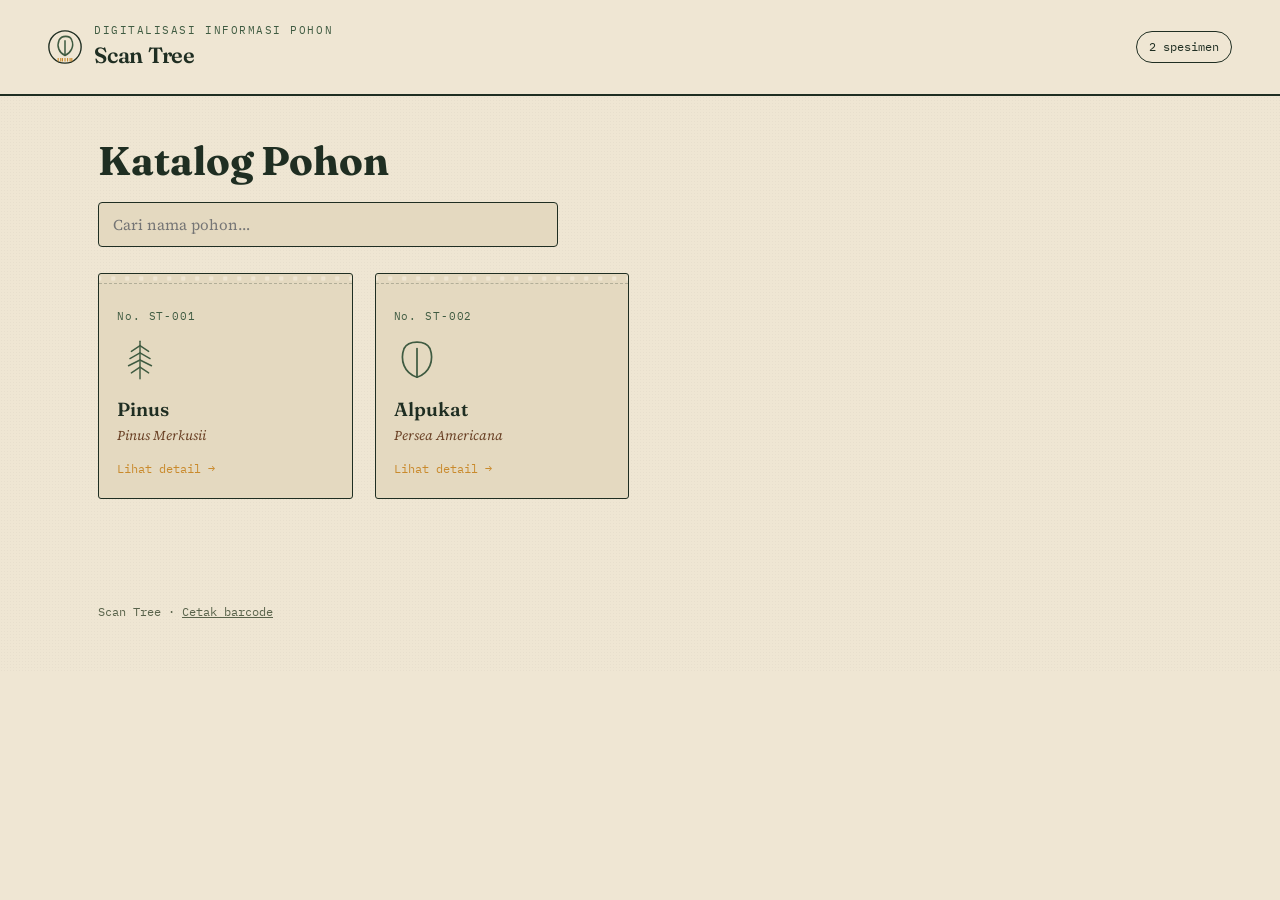
<file: index.html>
<!DOCTYPE html>
<html lang="id">
<head>
<meta charset="UTF-8">
<meta name="viewport" content="width=device-width, initial-scale=1.0">
<title>Scan Tree — Katalog Pohon</title>
<link rel="stylesheet" href="style.css">
</head>
<body>

<header class="site-header">
  <div class="brand">
    <div class="brand-mark" id="brandMark"></div>
    <div class="brand-text">
      <span class="eyebrow">Digitalisasi Informasi Pohon</span>
      <h1>Scan Tree</h1>
    </div>
  </div>
  <div class="header-count" id="headerCount">— spesimen</div>
</header>

<section class="hero">
  <h2>Katalog Pohon</h2>
  <div class="search-row">
    <input type="text" id="searchInput" placeholder="Cari nama pohon…" autocomplete="off">
  </div>
</section>

<main class="catalog" id="catalogGrid"></main>

<footer class="site-footer">
  Scan Tree · <a href="cetak-barcode.html" style="text-decoration:underline;">Cetak barcode</a>
</footer>

<script src="icons.js"></script>
<script src="data.js"></script>
<script>
  document.getElementById('brandMark').innerHTML = BRAND_MARK;

  const grid = document.getElementById('catalogGrid');
  const countEl = document.getElementById('headerCount');
  const searchInput = document.getElementById('searchInput');

  function renderCatalog(list){
    grid.innerHTML = '';
    if(list.length === 0){
      grid.innerHTML = `<div class="empty-state">Tidak ada pohon yang cocok dengan pencarian.</div>`;
      return;
    }
    list.forEach(p => {
      const card = document.createElement('a');
      card.href = `pohon.html?id=${encodeURIComponent(p.id)}`;
      card.className = 'spec-card';
      card.innerHTML = `
        <div class="perf"></div>
        <div class="spec-card-body">
          <span class="code">No. ${p.id}</span>
          <div class="icon-wrap">${getIcon(p.icon)}</div>
          <h3>${p.nama_lokal}</h3>
          <p class="sci">${p.nama_ilmiah}</p>
          <div class="go">Lihat detail →</div>
        </div>
      `;
      grid.appendChild(card);
    });
  }

  function updateCount(n){
    countEl.textContent = `${n} spesimen`;
  }

  renderCatalog(DATA_POHON);
  updateCount(DATA_POHON.length);

  searchInput.addEventListener('input', (e) => {
    const q = e.target.value.trim().toLowerCase();
    const filtered = DATA_POHON.filter(p =>
      p.nama_lokal.toLowerCase().includes(q) ||
      p.nama_ilmiah.toLowerCase().includes(q) ||
      p.id.toLowerCase().includes(q)
    );
    renderCatalog(filtered);
    updateCount(filtered.length);
  });
</script>
</body>
</html>
</file>
<file: style.css>
/* =========================================================
   SCAN TREE — Katalog Spesimen Digital
   Palet: hijau lumut tua, kertas usang, kuning pinus (amber)
   Tipografi: Fraunces (display) + Source Serif 4 (body)
              + IBM Plex Mono (kode katalog / data)
========================================================= */

@import url('https://fonts.googleapis.com/css2?family=Fraunces:opsz,wght@9..144,400;9..144,600;9..144,700&family=Source+Serif+4:ital,wght@0,400;0,600;1,400&family=IBM+Plex+Mono:wght@400;500;600&display=swap');

:root{
  --ink:        #1F2E22;
  --paper:      #EFE6D3;
  --paper-alt:  #E4D9C0;
  --moss:       #3F5B41;
  --moss-dark:  #28381E;
  --bark:       #6B4226;
  --amber:      #C98A2C;
  --sage:       #B7C4A6;
  --line:       rgba(31,46,34,0.25);

  --display: 'Fraunces', serif;
  --body: 'Source Serif 4', serif;
  --mono: 'IBM Plex Mono', monospace;
}

*{ box-sizing: border-box; }

html,body{
  margin:0; padding:0;
  background: var(--paper);
  color: var(--ink);
  font-family: var(--body);
  font-size: 17px;
  line-height: 1.5;
}

body{
  background-image:
    radial-gradient(rgba(31,46,34,0.035) 1px, transparent 1px);
  background-size: 3px 3px;
}

a{ color: inherit; text-decoration: none; }
img,svg{ display:block; max-width:100%; }

/* ---------- Header ---------- */
.site-header{
  display:flex; align-items:center; justify-content:space-between;
  gap: 16px;
  padding: 22px clamp(16px, 5vw, 48px);
  border-bottom: 2px solid var(--ink);
  background: var(--paper);
  position: sticky; top:0; z-index: 20;
}
.brand{ display:flex; align-items:center; gap:12px; }
.brand-mark{ width:34px; height:34px; flex-shrink:0; }
.brand-text .eyebrow{
  font-family: var(--mono);
  font-size: 11px;
  letter-spacing: 0.14em;
  text-transform: uppercase;
  color: var(--moss);
  display:block;
}
.brand-text h1{
  margin:0;
  font-family: var(--display);
  font-weight: 600;
  font-size: 22px;
  letter-spacing: -0.01em;
}
.header-count{
  font-family: var(--mono);
  font-size: 12px;
  color: var(--ink);
  border: 1px solid var(--ink);
  padding: 6px 12px;
  border-radius: 999px;
  white-space: nowrap;
}

/* ---------- Hero ---------- */
.hero{
  padding: clamp(24px,5vw,44px) clamp(16px,5vw,48px) 16px;
  max-width: 1180px;
  margin: 0 auto;
}
.hero h2{
  font-family: var(--display);
  font-weight: 700;
  font-size: clamp(26px, 4vw, 40px);
  line-height: 1.05;
  margin: 0;
  max-width: 20ch;
}

.search-row{
  display:flex; gap:10px; margin-top: 20px; max-width: 460px;
}
.search-row input{
  flex:1;
  font-family: var(--body);
  font-size: 15px;
  padding: 11px 14px;
  border: 1.5px solid var(--ink);
  background: var(--paper-alt);
  color: var(--ink);
  border-radius: 4px;
}
.search-row input:focus{ outline: 3px solid var(--amber); outline-offset: 1px; }

/* ---------- Catalog grid ---------- */
.catalog{
  max-width: 1180px;
  margin: 10px auto 80px;
  padding: 0 clamp(16px,5vw,48px);
  display:grid;
  grid-template-columns: repeat(auto-fill, minmax(240px,1fr));
  gap: 22px;
}

.spec-card{
  position: relative;
  background: var(--paper-alt);
  border: 1.5px solid var(--ink);
  border-radius: 3px;
  padding: 0;
  transition: transform .15s ease, box-shadow .15s ease;
  overflow: hidden;
}
.spec-card:hover{
  transform: translateY(-3px);
  box-shadow: 6px 6px 0 var(--ink);
}
.spec-card .perf{
  height: 10px;
  background-image: radial-gradient(circle, var(--paper) 2.2px, transparent 2.6px);
  background-size: 14px 14px;
  background-position: center;
  border-bottom: 1.5px dashed var(--line);
}
.spec-card-body{ padding: 18px 18px 20px; }
.spec-card .code{
  font-family: var(--mono);
  font-size: 11px;
  color: var(--moss);
  letter-spacing: 0.08em;
}
.spec-card .icon-wrap{
  width: 46px; height:46px;
  margin: 10px 0 12px;
  color: var(--moss);
}
.spec-card h3{
  font-family: var(--display);
  font-size: 19px;
  font-weight: 600;
  margin: 0 0 2px;
}
.spec-card .sci{
  font-style: italic;
  color: var(--bark);
  font-size: 13.5px;
  margin: 0;
}
.spec-card .go{
  margin-top: 14px;
  font-family: var(--mono);
  font-size: 12px;
  color: var(--amber);
  display:flex; align-items:center; gap:6px;
}

.empty-state{
  grid-column: 1/-1;
  text-align:center;
  padding: 60px 20px;
  color: var(--moss-dark);
  font-family: var(--mono);
}

/* ---------- Detail (specimen sheet) ---------- */
.sheet-wrap{
  max-width: 900px;
  margin: 40px auto 90px;
  padding: 0 clamp(16px,5vw,48px);
}
.back-link{
  font-family: var(--mono);
  font-size: 13px;
  display:inline-flex; align-items:center; gap:8px;
  margin-bottom: 20px;
  color: var(--moss-dark);
}
.back-link:hover{ color: var(--amber); }

.sheet{
  border: 2px solid var(--ink);
  background: var(--paper-alt);
  border-radius: 4px;
  overflow:hidden;
}
.sheet-top{
  display:grid;
  grid-template-columns: 200px 1fr;
  gap: 0;
  border-bottom: 1.5px dashed var(--line);
}
@media (max-width:560px){ .sheet-top{ grid-template-columns: 1fr; } }

.sheet-illustration{
  background: var(--moss-dark);
  display:flex; align-items:center; justify-content:center;
  padding: 30px;
}
.sheet-illustration svg{ width:100%; height:auto; max-width:150px; color: var(--sage); }

.sheet-heading{ padding: 26px 26px 22px; }
.sheet-heading .code{
  font-family: var(--mono); font-size:12px; color: var(--moss);
  letter-spacing:0.08em;
}
.sheet-heading h2{
  font-family: var(--display);
  font-size: clamp(24px,4vw,32px);
  margin: 6px 0 2px;
}
.sheet-heading .sci{
  font-style: italic; color: var(--bark); font-size: 16px; margin:0 0 6px;
}
.sheet-heading .fam{
  font-family: var(--mono); font-size: 12px; color: var(--ink); opacity: .7;
}

.sheet-body{ padding: 22px 26px 6px; }
.sheet-body p.desc{ font-size:16.5px; color: var(--ink); margin:0; }

.sheet-section{ padding: 20px 26px; }
.sheet-section h4{
  font-family: var(--mono); font-size: 11.5px; text-transform: uppercase;
  letter-spacing: 0.1em; color: var(--moss); margin: 0 0 12px;
}
.benefit-list{ list-style:none; margin:0; padding:0; display:grid; gap:8px; }
.benefit-list li{
  display:flex; gap:10px; align-items:flex-start; font-size:15.5px;
}
.benefit-list li::before{
  content:"◆"; color: var(--amber); font-size: 10px; margin-top: 6px;
}
.fun-fact{
  background: var(--sage);
  border-left: 4px solid var(--moss-dark);
  padding: 14px 18px;
  font-size: 15px;
  border-radius: 2px;
}

/* QR stub */
.qr-stub{
  display:flex; flex-direction: column; align-items:center; gap:8px;
  padding: 24px 26px 30px;
  border-top: 1.5px dashed var(--line);
}
.qr-stub .qr-box{
  background: #fff; padding: 10px; border: 1.5px solid var(--ink); border-radius: 3px;
}
.qr-stub .qr-code-label{
  font-family: var(--mono); font-size: 11px; color: var(--moss); letter-spacing:0.06em;
}

.not-found{
  text-align:center; padding: 80px 20px; font-family: var(--mono);
}

/* ---------- Print page ---------- */
.print-toolbar{
  max-width: 1180px; margin: 0 auto; padding: 18px clamp(16px,5vw,48px);
  display:flex; gap:12px; align-items:center; justify-content:flex-end;
  flex-wrap: wrap;
}
.btn{
  font-family: var(--mono); font-size: 13px;
  background: var(--ink); color: var(--paper);
  border: none; padding: 11px 18px; border-radius: 4px; cursor:pointer;
}
.btn:hover{ background: var(--moss-dark); }
.print-grid{
  max-width: 1180px; margin: 0 auto 60px; padding: 0 clamp(16px,5vw,48px);
  display:grid; grid-template-columns: repeat(auto-fill,minmax(220px,1fr)); gap: 18px;
}
.print-tag{
  border: 1.5px dashed var(--ink);
  padding: 14px; text-align:center; border-radius: 4px;
  background:#fff;
}
.print-tag .qr-box{ display:flex; justify-content:center; margin-bottom: 8px; }
.print-tag .name{ font-family: var(--display); font-weight:600; font-size: 14px; }
.print-tag .code{ font-family: var(--mono); font-size: 10.5px; color: var(--moss); }

@media print{
  .site-header, .print-toolbar, .hero{ display:none; }
  body{ background:#fff; }
  .print-tag{ break-inside: avoid; }
}

footer.site-footer{
  padding: 24px clamp(16px,5vw,48px) 50px;
  font-family: var(--mono); font-size: 12px;
  color: var(--moss-dark); opacity: 0.75;
  max-width: 1180px; margin: 0 auto;
}
</file>
